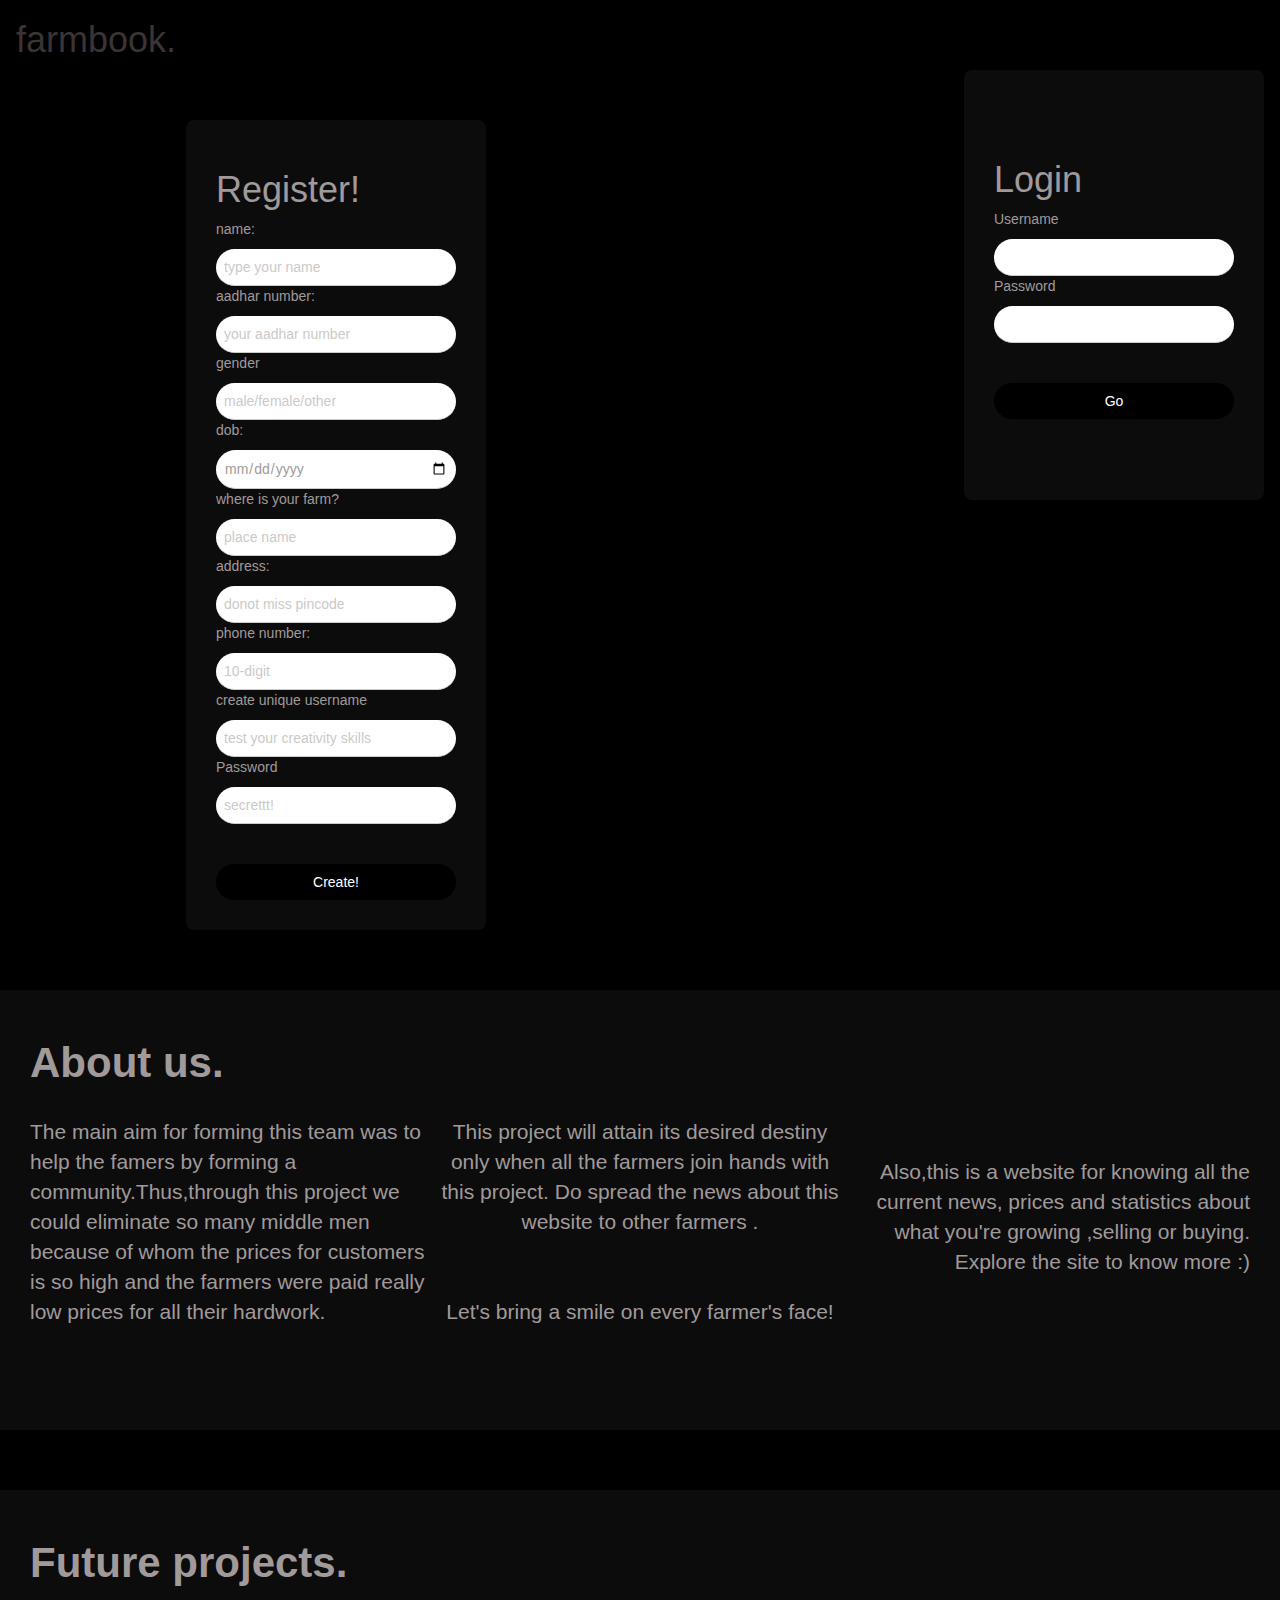
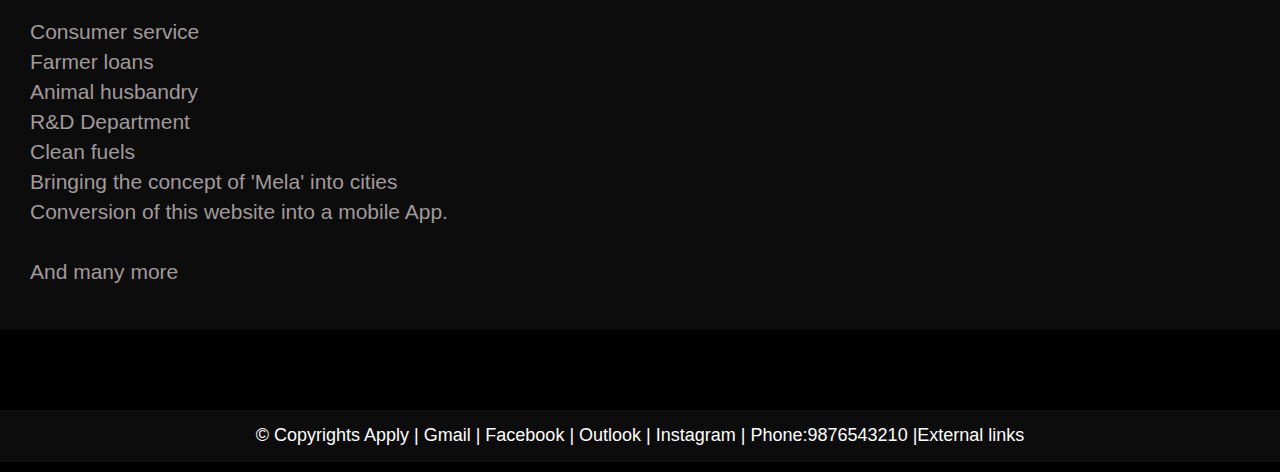
<file: index.html>
<!doctype html>
<html>
    <head>
        <meta charset="UTF-8">
        <meta charset="viewport" content="width=device-width, initial-scale=1">
        <link rel="stylesheet" href="w3.css">
        <link rel="stylesheet" href="bs.css">
         <!-- <link rel="stylesheet" href="https://maxcdn.bootstrapcdn.com/bootstrap/3.3.7/css/bootstrap.min.css">
        <link rel="stylesheet" href="https://www.w3schools.com/w3css/4/w3.css">  -->
        <link rel="stylesheet" href="styles.css">
    </head>
    <body>
        <div class="w3-container">
            <h1><a href="index.html"  id="pagename">farmbook.</a></h1>
           <p id="zz"></p> <div class="w3-content w3-half w3-round-large" id="createAccount">
                    <h1>Register!</h1>
                    <form action="reg.jsp" method="post">
                        <p>name:</p>
                        <input type="text" name="name" placeholder="type your name" class="w3-input w3-round-xxlarge" required>
                        <p>aadhar number:</p>
                        <input type="number" name="adrnum" placeholder="your aadhar number" class="w3-input w3-round-xxlarge" required>
                        <p>gender</p>
                        <input type="text" name="gender" placeholder="male/female/other" class="w3-input w3-round-xxlarge" required>
                        <p>dob:</p>
                        <input type="date" name="dob" placeholder="yyyy-mm-dd format please" class="w3-input w3-round-xxlarge" required>
                        <p>where is your farm?</p>
                        <input type="text" name="place" placeholder="place name" class="w3-input w3-round-xxlarge" required>
                        <p>address:</p>
                        <input type="text" name="address" placeholder="donot miss pincode" class="w3-input w3-round-xxlarge" required>
                        <p>phone number:</p>
                        <input type="number" name="phone" placeholder="10-digit" class="w3-input w3-round-xxlarge" required>
                        <p>create unique username</p>
                        <input type="text" name="uname" placeholder="test your creativity skills" class="w3-input w3-round-xxlarge" required>
                        <p>Password</p>
                        <input type="password" name="password" placeholder="secrettt!" class="w3-input w3-round-xxlarge" required><br><br>
                        <input type="submit" name="loginButton" value="Create!" class="w3-button w3-round-xxlarge w3-block w3-black">
                    </form>
            </div>
            <div class="w3-content w3-half w3-right w3-round-large" id="login">
                <h1>Login</h1>
                <form action="login.jsp" method="post">
                    <p>Username</p>
                    <input type="text" name="uuname" class="w3-input w3-round-xxlarge" required>
                    <p>Password</p>
                    <input type="password" name="upassword" class="w3-input w3-round-xxlarge" required><br><br>
                    <input type="submit" name="loginButton" value="Go" class="w3-button w3-round-xxlarge w3-block w3-black"><br>
                </form>
            </div>
        </div>
        <br><br><br>
        <div id="about">
        <h1  style="font-size: 300%"><b>About us.</b></h1><br>
        <p class="w3-third" style="font-size: 150%;">The main aim for forming this team was to help the famers by forming a community.Thus,through this project we could eliminate 
            so many middle men because of whom the prices for customers is so high and the farmers were paid really low prices for all
            their hardwork. 
        </p>
        <p class="w3-third" style="font-size: 150%;text-align:center;"> 
        
            This project will attain its desired destiny only when all the farmers join hands with this project.
            Do spread the news about this website to other farmers .<br><br><br>Let's bring a smile on every farmer's face!
            <br>
  			
        </p>
            <br><br>
        <p class="w3-third" style="font-size: 150%;text-align:right;">
            Also,this is a website for knowing all the current news, prices and statistics about what you're growing ,selling or buying.
            Explore the site to know more :)
        </p>
        </div>
        <br><br><br>
        <div id="about">
        <h1  style="font-size: 300%"><b>Future projects.</b></h1><br>
        <p class="w3-half" style="font-size: 150%;">Consumer service<br>Farmer loans<br>Animal husbandry
        <br>R&D Department<br>Clean fuels<br>Bringing the concept of 'Mela' into cities
        <br>Conversion of this website into a mobile App.
        <br><br>And many more
        </p>
       
        </div>
        <br><br><br><br><br><br>
        <footer>
        <b><h4 id="black">© Copyrights Apply | Gmail | Facebook | Outlook | Instagram | Phone:9876543210 |External links</h4></b>
        </footer>
    </body>
</html>
</file>
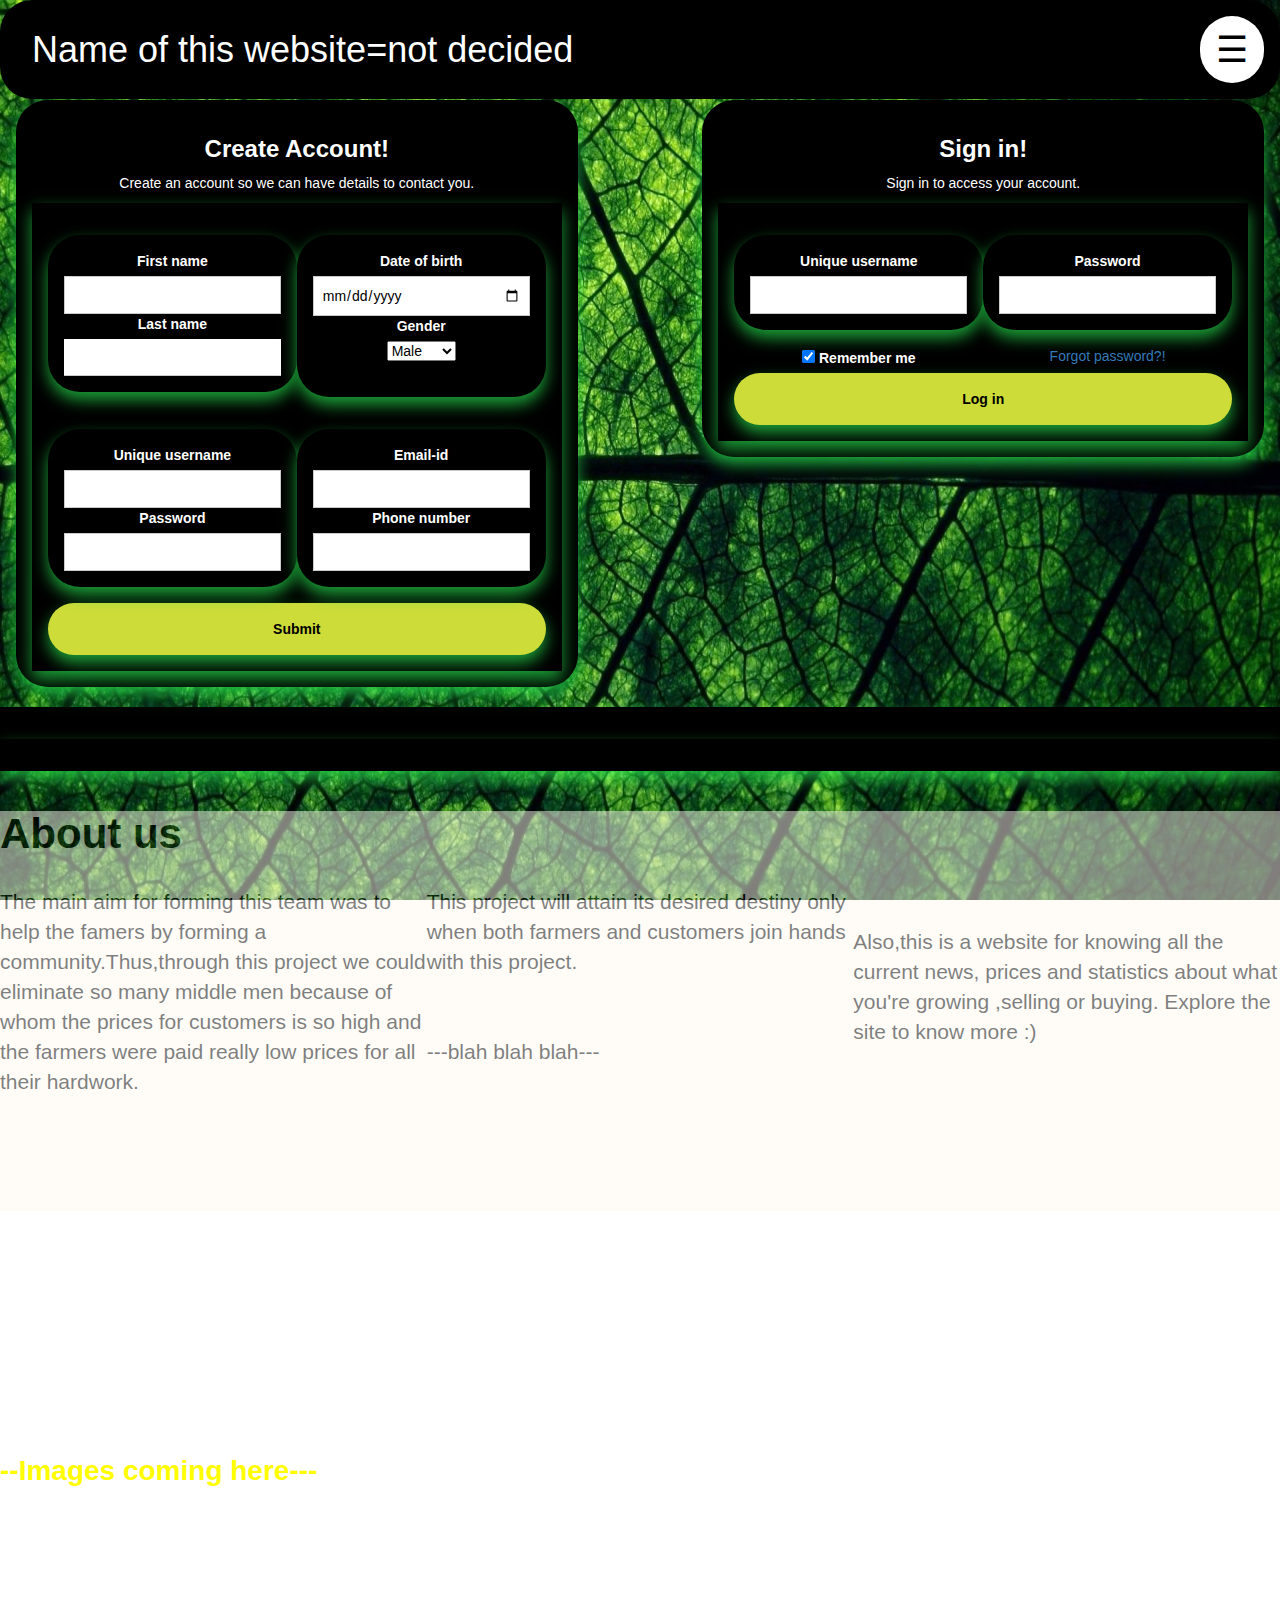
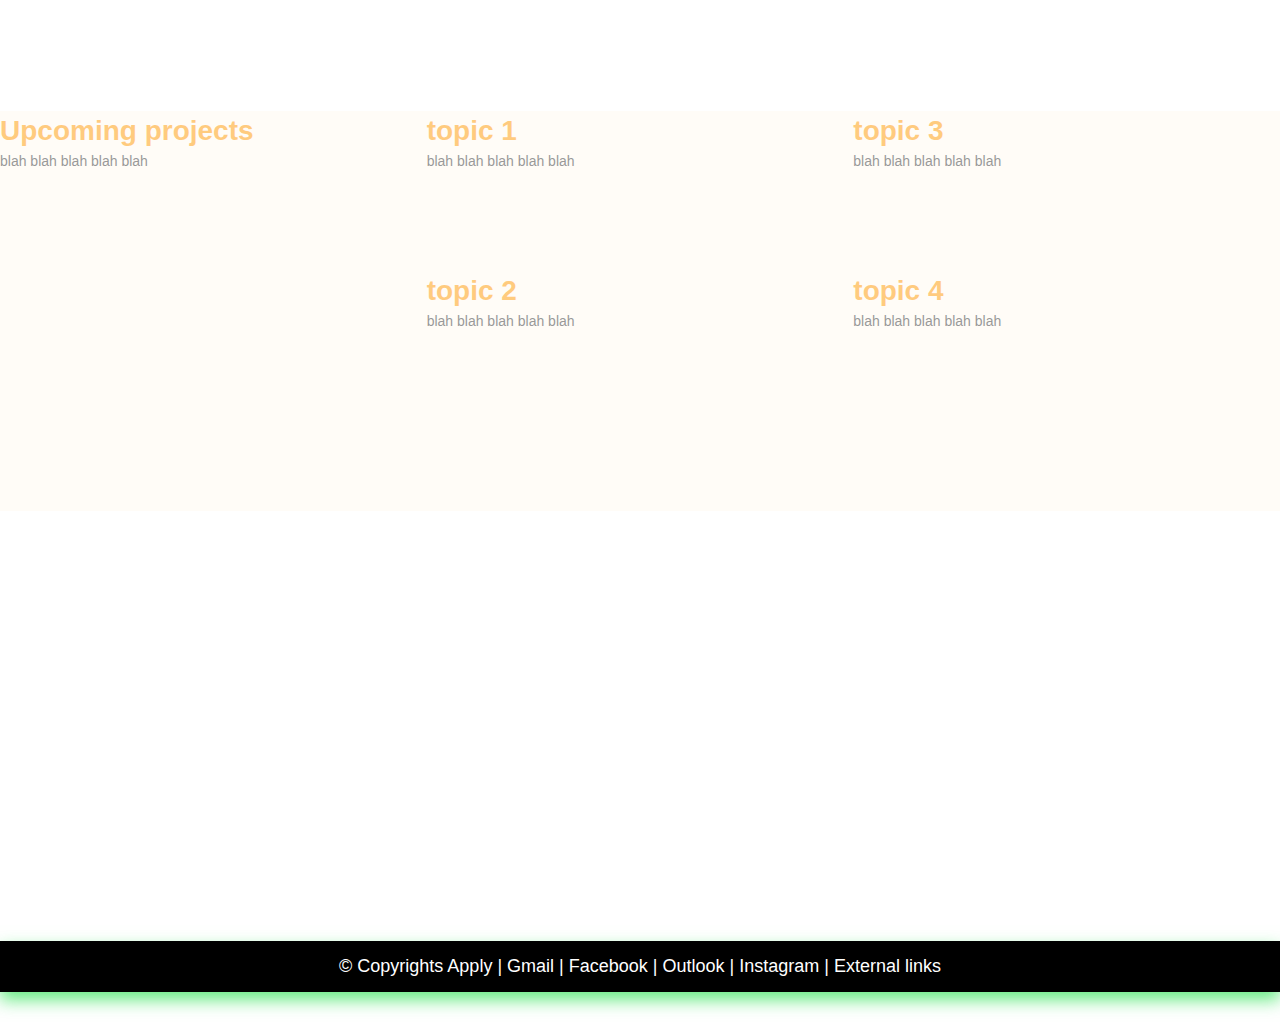
<file: mainPage.html>
<!DOCTYPE html>
<html>
    <head>
        <meta charset="UTF-8">
        <meta charset="viewport" content="width=device-width, initial-scale=1">
        <link rel="stylesheet" href="w3.css">
        <link rel="stylesheet" href="bs.css">
        <!-- <link rel="stylesheet" href="https://maxcdn.bootstrapcdn.com/bootstrap/3.3.7/css/bootstrap.min.css">
        <link rel="stylesheet" href="https://www.w3schools.com/w3css/4/w3.css">  -->
        <link rel="stylesheet" href="style.css">
       
    </head>
    <body ondblclick="alert('dont click soo many times')">
        <!-- Sidebar/menu -->
        <nav class="w3-sidebar w3-bar-block w3-black w3-animate-right w3-top w3-text-light-grey w3-large w3-round-xxlarge" style="z-index:3;width:250px;font-weight:bold;display:none;right:0;" id="mySidebar">
        <a href="javascript:void()" onclick="w3_close()" class="w3-bar-item w3-text-red w3-button w3-center w3-padding-32">CLOSE</a> 
        <a href="" onclick="w3_close()" class="w3-bar-item w3-button w3-center w3-padding-16">START A FARM</a>
        <a href="" onclick="w3_close()" class="w3-bar-item w3-button w3-center w3-padding-16">BUY</a>
        <a href="" onclick="w3_close()" class="w3-bar-item w3-button w3-center w3-padding-16">SELL</a>
        <a href="" onclick="w3_close()" class="w3-bar-item w3-button w3-center w3-padding-16">PREDICTOR</a>
        <a href="" onclick="w3_close()" class="w3-bar-item w3-button w3-center w3-padding-16">LOAN</a>
        <a href="" onclick="w3_close()" class="w3-bar-item w3-button w3-center w3-padding-16">INSURANCE</a>
        <a href="" onclick="w3_close()" class="w3-bar-item w3-button w3-center w3-padding-16">STATISTICS</a> 
        <a href="" onclick="w3_close()" class="w3-bar-item w3-button w3-center w3-padding-16">NEWS</a>
        <a href="" onclick="w3_close()" class="w3-bar-item w3-button w3-center w3-padding-16">CONTACTS</a>
        <a href="" onclick="w3_close()" class="w3-bar-item w3-button w3-center w3-padding-16">Feedback</a>
        </nav>
      
        <!-- Top menu on small screens -->
        <header class="w3-container w3-round-xxlarge w3-top w3-white w3-xxlarge w3-padding-16 w3-black">
        <span class="w3-left w3-padding " style="font-family:Impact, Haettenschweiler, 'Arial Narrow Bold', sans-serif;">Name of this website=not decided</span>
        <button href="javascript:void(0)" class="w3-right w3-button w3-white w3-round-xxlarge" onclick="w3_open()">☰</button>
        </header>
        <!-- Overlay effect when opening sidebar on small screens -->
        <div class="w3-overlay w3-animate-opacity" onclick="w3_close()" style="cursor:pointer" title="close side menu" id="myOverlay"></div>
        
        <script>
            // Script to open and close sidebar
            function w3_open() {
                document.getElementById("mySidebar").style.display = "block";
                document.getElementById("myOverlay").style.display = "block";
                }
                
            function w3_close() {
                document.getElementById("mySidebar").style.display = "none";
                document.getElementById("myOverlay").style.display = "none";
                }
        </script>

        <br><br><br><br><br>
        <!-- Create account-->
        <div class="w3-container w3-text-white" id="createAccount">
            <div class="w3-content w3-half w3-round-xxlarge" style="max-width: 45%;" id="black">
                <h3><center><b>Create Account!</b></center></h3>
                <p>Create an account so we can have details to contact you.</p>
                <form action="" target="" id="black">
                    <div class="w3-section w3-half w3-round-xxlarge" id="black">
                        <label>First name</label>
                        <input class="w3-input w3-border w3-text-black" type="text" name="fn" required>
                   
                        <label>Last name</label>
                        <input class="w3-input w3-input w3-text-black" type="text" name="ln">
                    </div>
                    <div class="w3-section w3-half w3-round-xxlarge" id="black">
                        <label>Date of birth</label>
                        <input class="w3-input w3-border w3-text-black" type="date" required>
                        <label>Gender</label><br>
                        <select name="gender" class="w3-text-black" required>
                            <option value="male">Male</option>
                            <option value="female">Female</option>
                            <option value="others">Others</option>
                        </select><br><br>
                      
                    </div>
                    <div class="w3-section w3-half w3-round-xxlarge" id="black">
                        <label>Unique username</label>
                        <input class="w3-input w3-border w3-text-black" type="text" name="username" required>
                        <label>Password</label>
                        <input class="w3-input w3-border w3-text-black" type="password" name="password" required>
                    </div>
                    <div class="w3-section w3-half w3-round-xxlarge" id="black">
                        <label>Email-id</label>
                        <input class="w3-input w3-border w3-text-black" type="email" name="email">
                        <label>Phone number</label>
                        <input class="w3-input w3-border w3-text-black" type="number" name="phone">
                    </div>
                    <button type="submit" class="w3-button w3-round-xxlarge w3-block w3-lime" id="black"><b>Submit</b></button>
                </form>
            </div>
            <div class="w3-content w3-half w3-right w3-round-xxlarge" style="max-width: 45%;" id="black">
                <h3><center><b>Sign in!</b></center></h3>
                <p>Sign in to access your account.</p>
                <form action="" target="" id="black">
                    <div class="w3-section w3-half w3-round-xxlarge" id="black">
                        <label>Unique username</label>
                        <input class="w3-input w3-border w3-text-black" type="text" name="username" required>
                    </div>
                    <div class="w3-section w3-half w3-round-xxlarge" id="black">
                        <label>Password</label>
                        <input class="w3-input w3-border w3-text-black" type="password" name="password" required>
                    </div>
                    <label class="w3-half"><input type="checkbox" checked="checked" name="remember"> Remember me</label>
                    <a href="" class="w3-half">Forgot password?!</a>
                    <button type="submit" class="w3-button w3-round-xxlarge w3-block w3-lime" id="black"><b>Log in</b></button>
                </form>
            </div>

        </div>
        <br>
        <div id="black"></div>
        <div id="black"></div>
        <br>
        <div style="background-color: floralwhite;height: 400px;opacity: 0.5">
        <h1 class="w3-text-black" style="font-size: 300%"><b>About us</b></h1><br>
        <p class="w3-third" style="font-size: 150%;color: black;">The main aim for forming this team was to help the famers by forming a community.Thus,through this project we could eliminate 
            so many middle men because of whom the prices for customers is so high and the farmers were paid really low prices for all
            their hardwork. 
        </p>
        <p class="w3-third" style="font-size: 150%;color: black;"> 
            This project will attain its desired destiny only when both farmers and customers join hands with this project.
            <br><br><br>
            ---blah blah blah---
        </p>
            <br><br>
        <p class="w3-third" style="font-size: 150%;color: black;">
            Also,this is a website for knowing all the current news, prices and statistics about what you're growing ,selling or buying.
            Explore the site to know more :)
        </p>
        </div>

        <br><br><br><br><br><br>
        <br><br><br><br><br><br>
        <b style="font-size:200%;color: yellow">--Images coming here---</b>
        <br><br><br><br><br><br>
        <br><br><br><br><br><br>

        <div style="background-color: floralwhite;height: 400px;opacity: 0.5">
            <p class="w3-third">
                <b class="w3-text-orange" style="font-size: 200%">Upcoming projects</b><br>
                blah blah blah blah blah
            </p> 
            <p class="w3-third">
                <b class="w3-text-orange" style="font-size: 200%;">topic 1</b><br>
                blah blah blah blah blah
                <br><br><br><br><br><br>
                <b class="w3-text-orange" style="font-size: 200%">topic 2</b><br>
                blah blah blah blah blah
            </p>
            <p class="w3-third">
                <b class="w3-text-orange" style="font-size: 200%">topic 3</b><br>
                blah blah blah blah blah
                <br><br><br><br><br><br>
                <b class="w3-text-orange" style="font-size: 200%">topic 4</b><br>
                blah blah blah blah blah
            </p>
        </div>

<br><br><br><br><br><br><br><br><br><br><br><br><br><br><br><br><br><br><br><br><br>


        <footer>
        <b><h4 id="black">© Copyrights Apply | Gmail | Facebook | Outlook | Instagram | External links</h4></b>
        </footer>
        <br>
    </body>
</html>
</file>
<file: styles.css>
body
{
    background-color: black;
    background-size: 100vw 100vh;
    background-repeat: no-repeat;
    background-attachment: fixed;
}
#login
{
    width: 300px;
    height: 430px;
    background: rgba(63, 57, 57, 0.205);    
    color: rgb(160, 154, 154);
    padding: 70px 30px;
}
#createAccount
{
    position: relative;
    top: 50px;
    left: 170px;
    background:  rgba(63, 57, 57, 0.205); 
    color: rgb(160, 154, 154);
    width: 300px;
    height: 100%;
    padding: 30px 30px;
}
#calculator
{
    position: relative;
    top: 35px;
    left: 30px;
    right:30px;
    background:  rgba(63, 57, 57, 0.205); 
    color: rgb(160, 154, 154);
    width: 300px;
    height: 120%;
    padding: 30px 30px;
}
#zzz
{
	position: relative;
    top: 50px;
    background:  rgba(63, 57, 57, 0.205); 
    color: rgb(160, 154, 154);
    width: 80%;
    height: 80%;
    padding: 30px 30px;
}
#pagename{
	background-color:black;
	color:rgba(94, 84, 84, 0.644);
}
#pagename:hover
{
	background-color: black;
	
}
a:link { color: #000000; text-decoration: none}

#zz
{
	background-color:black;
	color: white;
}
#admin
{
	position: relative;
    top: 50px;
    background:  rgba(63, 57, 57, 0.205); 
    color: rgb(160, 154, 154);
    
    padding: 30px 30px;
}
table, th, td {
    border: 1px solid white;
	margin:30px;background-color: rgba(63, 57, 57, 0.205);
text-align:center;
box-shadow: 0px 8px 16px 0px rgba(0,0,0,0.7);
color:white;
}
#price
{
    position: relative;
    top: 35px;
    left: 30px;
    right:30px;
    background:  rgba(63, 57, 57, 0.205); 
    color: rgb(160, 154, 154);
    width: relative;
    height: relative;
    padding: 30px 30px;
}
#black{
    display: block;
    color: white;
    padding: 16px;
    text-align: center;
    text-decoration: none;
    background-color: rgba(63, 57, 57, 0.205);
}
#black:hover{
    background-color:#000000;box-shadow: 0px 8px 16px 0px rgba(0,0,0,0.7);
}
#about
{
	 position: relative;
    top: 50px;
    background:  rgba(63, 57, 57, 0.205); 
    color: rgb(160, 154, 154);
    width: 100%;
    height: 440px;
    padding: 30px 30px;
}
</file>
<file: style.css>
img:hover{ opacity: 0.67;transition: 0.35s;}
body{
    background-image: url(bg.jpg);
    background-repeat:no-repeat;
    background-size:100vw 100vh;
    background-attachment: fixed;
}
#black{
    display: block;
    color: white;
    padding: 16px;
    text-align: center;
    text-decoration: none;
    background-color:black;
    box-shadow: 0px 8px 16px 0px rgba(38, 226, 79, 0.7);
}
#black:hover{
    background-color:#101010;box-shadow: 0px 8px 16px 0px rgba(0,0,0,0.7);
}
</file>
